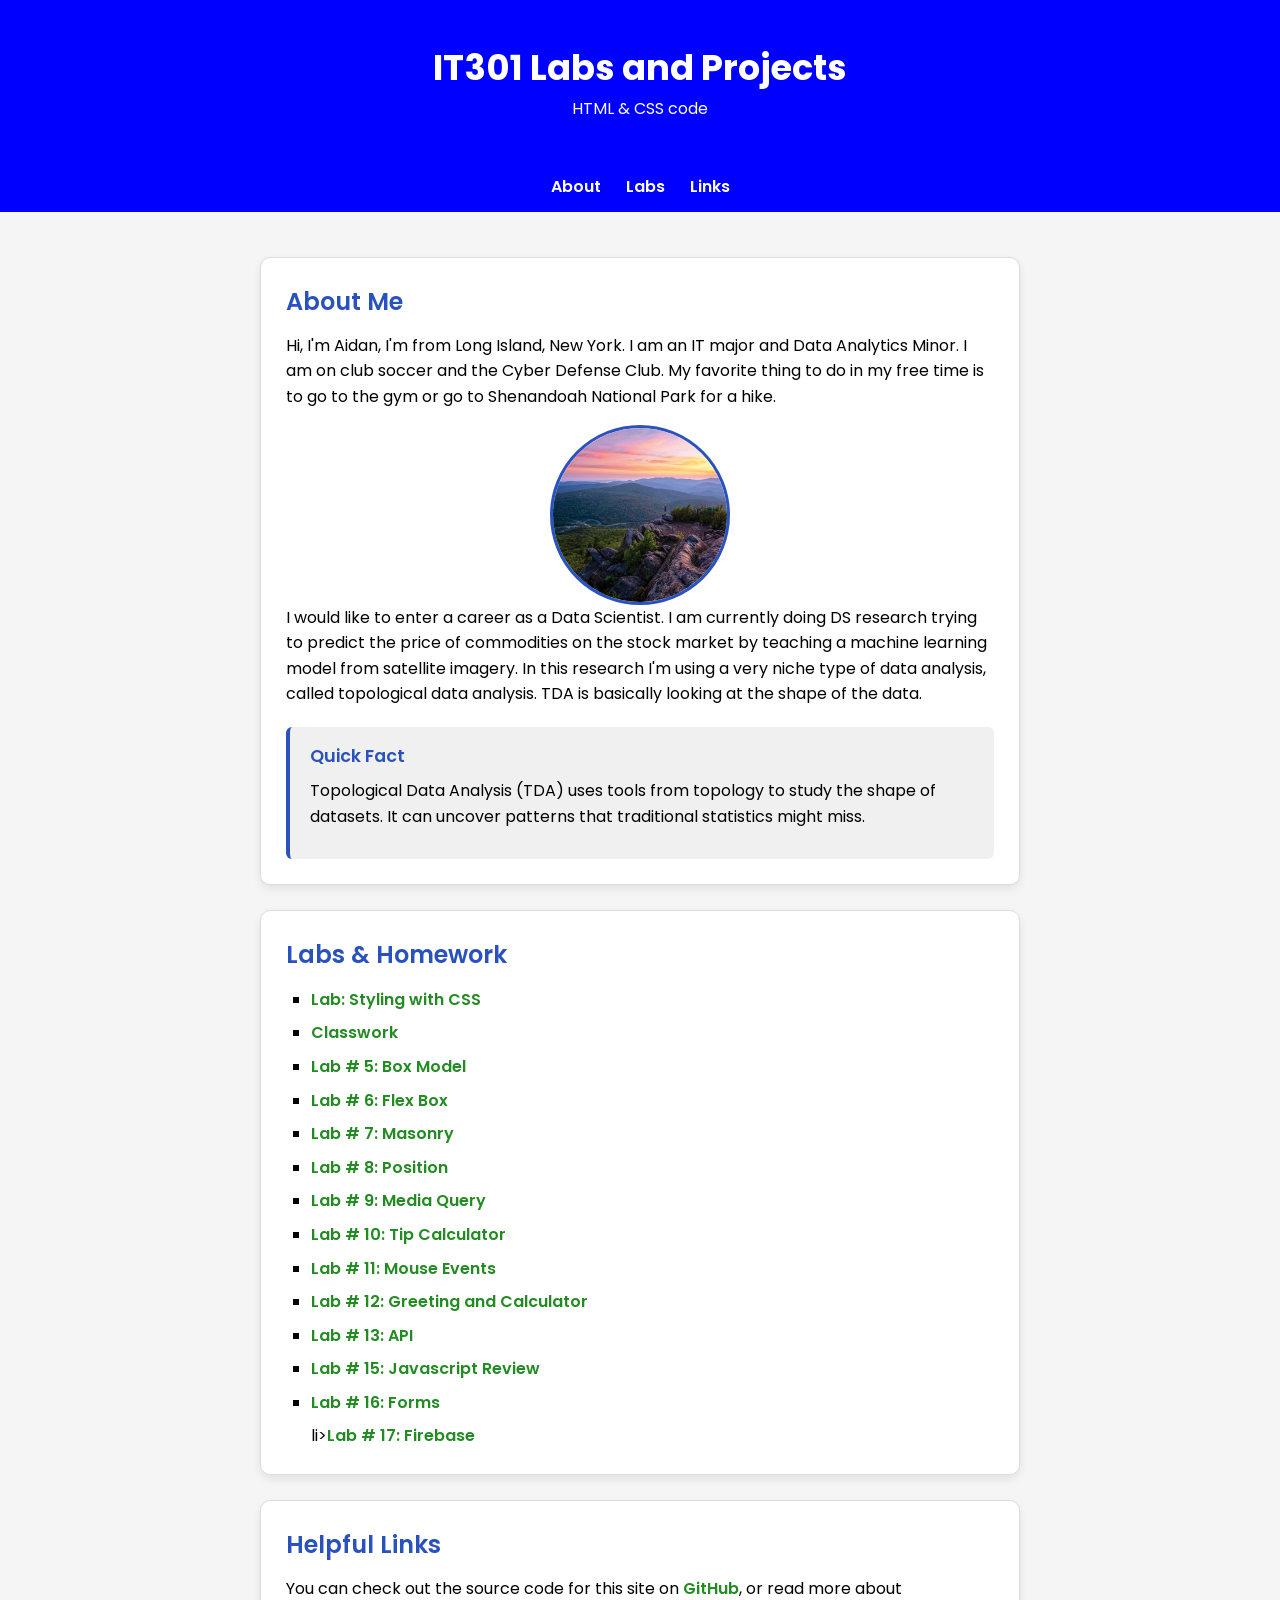
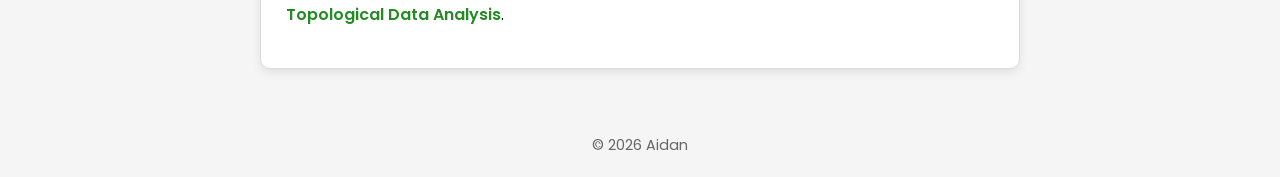
<file: index.html>
<!DOCTYPE html>
<html lang="en">
<head>
<meta charset="UTF-8">
<meta name="viewport" content="width=device-width, initial-scale=1.0">
<title>IT301 Labs and Projects</title>
<link rel="preconnect" href="https://fonts.googleapis.com">
<link rel="preconnect" href="https://fonts.gstatic.com" crossorigin>
<link href="https://fonts.googleapis.com/css2?family=Poppins:wght@400;600;700&display=swap" rel="stylesheet">
<link rel="stylesheet" href="index-style.css">
</head>
<body>

<header>
    <h1>IT301 Labs and Projects</h1>
    <p>HTML &amp; CSS code</p>
</header>

<nav>
    <ul>
        <li><a href="#about">About</a></li>
        <li><a href="#labs">Labs</a></li>
        <li><a href="#links">Links</a></li>
    </ul>
</nav>

<main>

    <section id="about">
        <h2>About Me</h2>

        <article>
            <p>
                Hi, I'm Aidan, I'm from Long Island, New York. I am an IT major and Data Analytics Minor.
                I am on club soccer and the Cyber Defense Club. My favorite thing to do in my free time
                is to go to the gym or go to Shenandoah National Park for a hike.
            </p>
            <img src="Blue_ridge.jpg" alt="Shenandoah National Park in the Blue Ridge Mountains" class="profile-pic">
            <p>
                I would like to enter a career as a Data Scientist. I am currently doing DS research trying to
                predict the price of commodities on the stock market by teaching a machine learning model from
                satellite imagery. In this research I'm using a very niche type of data analysis, called
                topological data analysis. TDA is basically looking at the shape of the data.
            </p>
        </article>

        <aside>
            <h3>Quick Fact</h3>
            <p>Topological Data Analysis (TDA) uses tools from topology to study the shape of datasets. It can uncover patterns that traditional statistics might miss.</p>
        </aside>
    </section>

    <section id="labs">
        <h2>Labs &amp; Homework</h2>
        <ul>
            <li><a href="styling with CSS.html">Lab: Styling with CSS</a></li>
            <li><a href="forms_in_html.html">Classwork</a></li>
            <li><a href="Letters.html">Lab # 5: Box Model</a></li>
            <li><a href="flex_box.html">Lab # 6: Flex Box</a></li>
            <li><a href="masonry.html">Lab # 7: Masonry</a></li>
            <li><a href="position.html">Lab # 8: Position</a></li>
            <li><a href="lab-09.html">Lab # 9: Media Query</a></li>
            <li><a href="lab10.html">Lab # 10: Tip Calculator</a></li>
            <li><a href="lab11.html">Lab # 11: Mouse Events</a></li>
            <li><a href="lab12.html">Lab # 12: Greeting and Calculator</a></li>
            <li><a href="2lab13.html">Lab # 13: API</a></li>
            <li><a href="lab15-index.html">Lab # 15: Javascript Review</a></li>
            <li><a href="form.html">Lab # 16: Forms</a></li>
            li><a href="student.html">Lab # 17: Firebase</a></li>

        </ul>
    </section>

    <section id="links">
        <h2>Helpful Links</h2>
        <p>
            You can check out the source code for this site on
            <a href="https://github.com/Aidan-Donaghy26" target="_blank">GitHub</a>,
            or read more about
            <a href="https://en.wikipedia.org/wiki/Topological_data_analysis" target="_blank">Topological Data Analysis</a>.
        </p>
    </section>

</main>

<footer>
    <p>&#169; 2026 Aidan</p>
</footer>

</body>
</html>
</file>
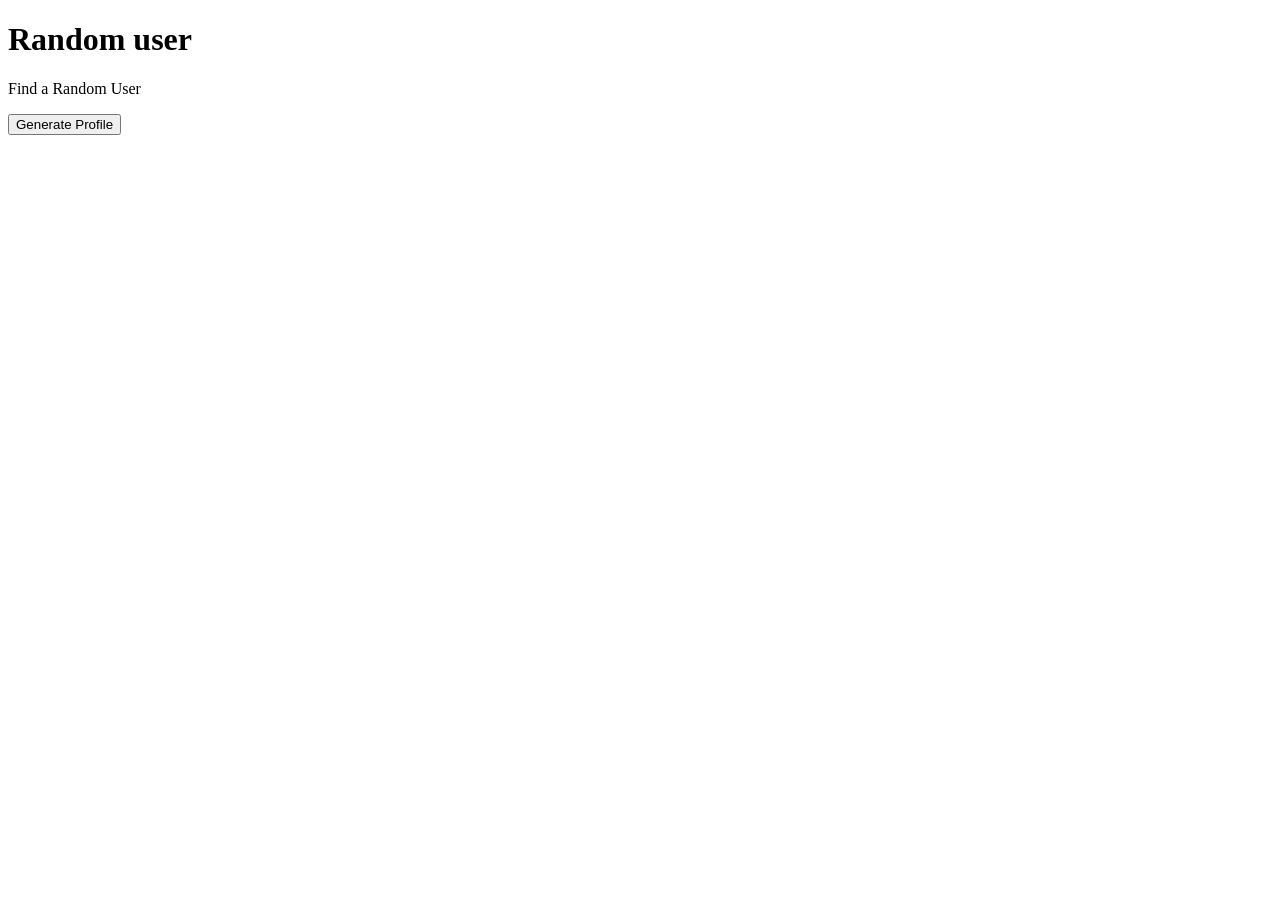
<file: 2lab13.html>
<!DOCTYPE html>
<html lang="en">
<head>
    <meta charset="UTF-8">
    <meta name="viewport" content="width=device-width, initial-scale=1">
    <title>Promise</title>
</head>
<body>
    <h1>Random user</h1>
    <p>Find a Random User</p>
    <script>
        /* const p = new Promise((resolve, reject) => {
            const grade = 90; 
            if (grade > 50) {
                resolve('Passed the class');
            } else {
                reject('You failed, whomp whomp');
            }
        });
        //console.log(p);

        //consume promise
        
        p.then((success) => 
            {console.log(success);
        }).catch((reason) => {
            console.log(reason);
        }).finally(() => {
            console.log('Thats all');
        });
        // consume promise with try catch, cleaner way
        
        const checkGrade = async () => {
            try {
                const result = await p;
                console.log(result);
            } catch (reason) {
                console.log(reason);
            } finally {
                console.log('Thats all');
            }
        };
        checkGrade(); */
        
        let img = document.createElement('img');
        let form = document.createElement('form');
        let button = document.createElement('button');
        let nameP = document.createElement('p');
        let emailP = document.createElement('p');
        let phoneP = document.createElement('p');

        form.action = '#';
        button.type = 'button';
        button.textContent = 'Generate Profile';
        form.appendChild(button);
        document.body.appendChild(form);
        document.body.append(img, nameP, emailP, phoneP);

        const getUser = async () => {
            try {
                const response = await fetch("https://randomuser.me/api/");
                if (!response.ok) throw new Error(response.status);
                const data = await response.json();
                const user = data.results[0];

                img.src = user.picture.large;
                img.alt = 'picture of a random user';
                nameP.textContent = user.name.first + ' ' + user.name.last;
                emailP.textContent = user.email;
                phoneP.textContent = user.phone;
            } catch (reason) {
                console.log(reason);
            }
        };

        button.addEventListener('click', getUser);
        getUser();
    </script>
</body>
</html>
</file>
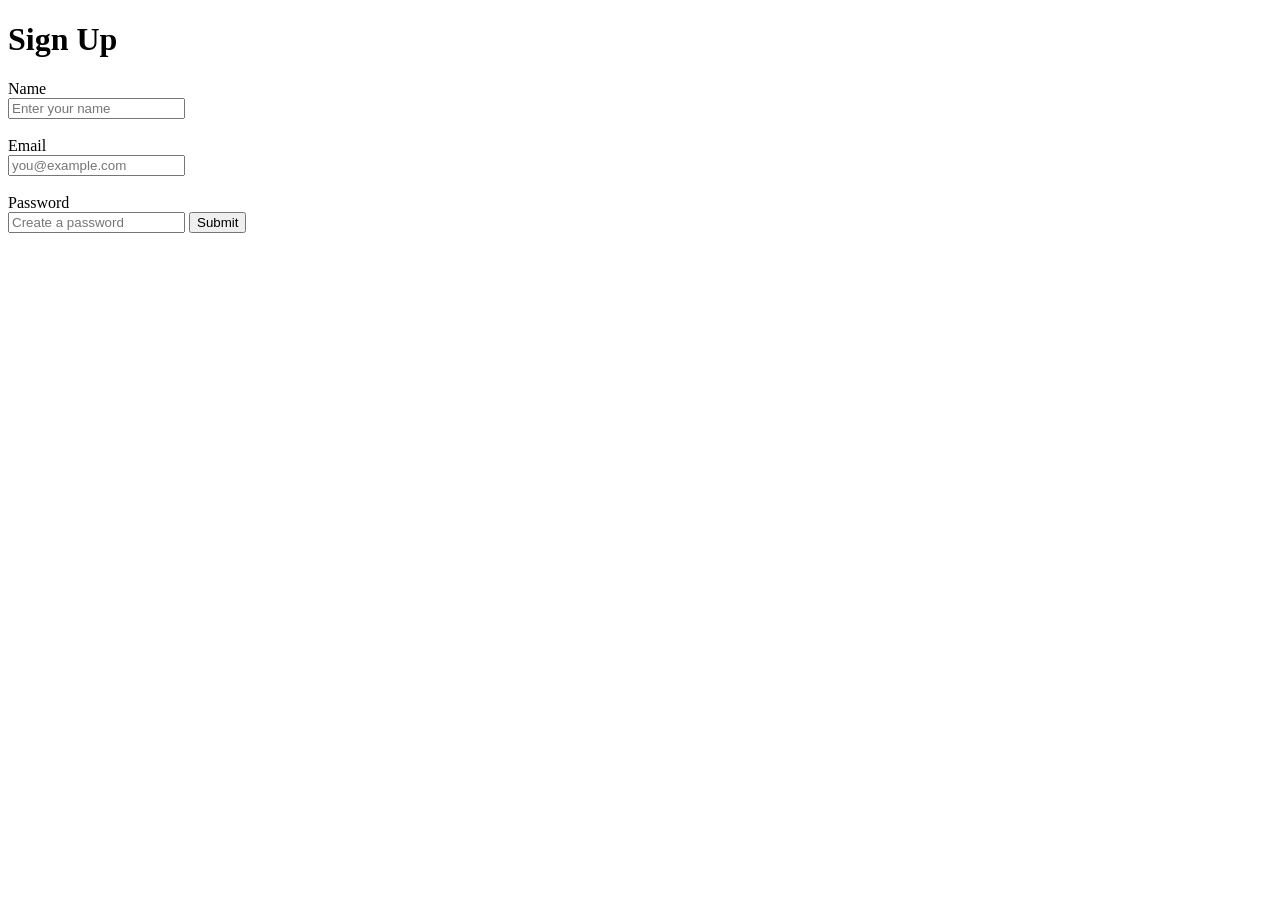
<file: form.html>
<!DOCTYPE html>
<html lang="en">
<head>
    <meta charset="UTF-8">
    <meta name="viewport" content="width=device-width, initial-scale=1.0">
    <title>Sign Up Form</title>
    <style>
        .invalid {
            color: red;
        }

        .valid {
            color: green;
        }
    </style>
</head>
<body>

    <h1>Sign Up</h1>

    <form id="signupForm">
        <label for="name">Name</label><br>
        <input type="text" id="name" name="name" placeholder="Enter your name" required>
        <br><br>

        <label for="email">Email</label><br>
        <input type="email" id="email" name="email" placeholder="you@example.com" required>
        <br><br>

        <label for="password">Password</label><br>
        <input type="password" id="password" name="password" placeholder="Create a password" required>

        <!-- Password rules: hidden at first-->
        <ul id="rules" hidden>
            <li id="ruleLength" class="invalid">At least 6 characters</li>
            <li id="ruleSpecial" class="invalid">Must include a special character (!@#$...)</li>
            <li id="ruleUpper" class="invalid">Must include an uppercase letter (A-Z)</li>
        </ul>

        <button type="submit">Submit</button>
    </form>

    <script>
        const form = document.getElementById('signupForm');
        const password = document.getElementById('password');
        const rules = document.getElementById('rules');
        const ruleLength = document.getElementById('ruleLength');
        const ruleSpecial = document.getElementById('ruleSpecial');
        const ruleUpper = document.getElementById('ruleUpper');

        // Step 2A: submit event
        form.addEventListener('submit', (event) => {
            event.preventDefault();
            window.location.href = "success.html";
        });

        // Step 2B and Step 3: check the password rules as the user types
        password.addEventListener('input', () => {
            const value = password.value;

            rules.hidden = false;   // show the rules once the user starts typing

            const hasLength = value.length >= 6;
            const hasSpecial = /[!@#$%^&*(),.?":{}|<>]/.test(value);
            const hasUpper = /[A-Z]/.test(value);

            ruleLength.classList.toggle('valid', hasLength);
            ruleLength.classList.toggle('invalid', !hasLength);

            ruleSpecial.classList.toggle('valid', hasSpecial);
            ruleSpecial.classList.toggle('invalid', !hasSpecial);

            ruleUpper.classList.toggle('valid', hasUpper);
            ruleUpper.classList.toggle('invalid', !hasUpper);
        });
    </script>
</body>
</html>
</file>
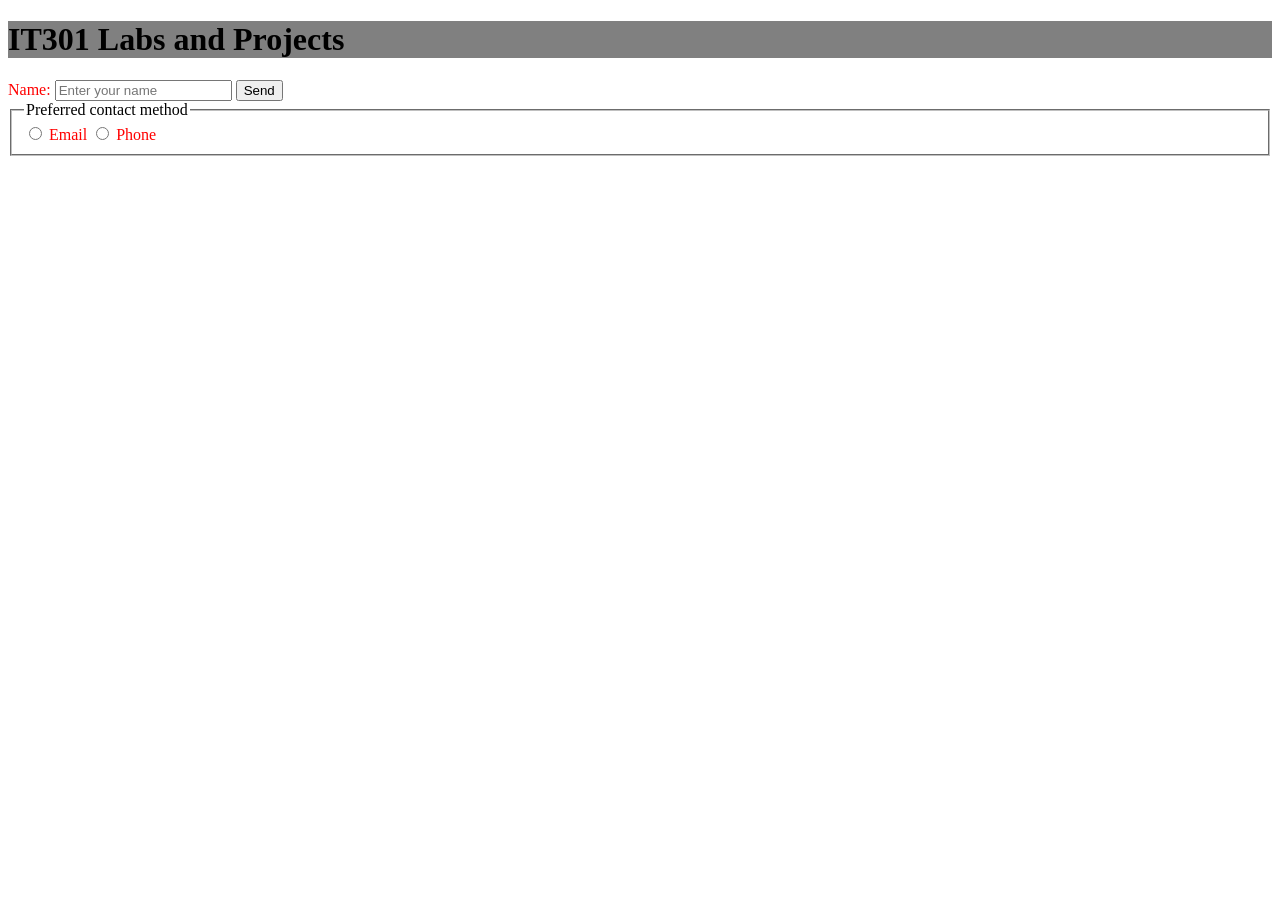
<file: forms_in_html.html>
<!DOCTYPE html>
<html lang="en">
<head>
    <meta charset="UTF-8">
    <meta name="viewport" content="width=device-width, initial-scale=1.0">
    <title>Forms Practice</title>
    <link rel="stylesheet" href="styles.css">
</head>
<body>
    <h1>
        IT301 Labs and Projects
    </h1>
    <form>
        <label for="username">  Name:</label>
        <input id="username" type="text" name="username" placeholder="Enter your name">
        <button type="submit">Send</button>
    </form>
    <fieldset>
        <legend>Preferred contact method</legend>
        <input type="radio" id="c1" name="contact"> <label for="c1">Email</label>
        <input type="radio" id="c2" name="contact"> <label for="c2">Phone</label>
    </fieldset>
</body>
</html>
</file>
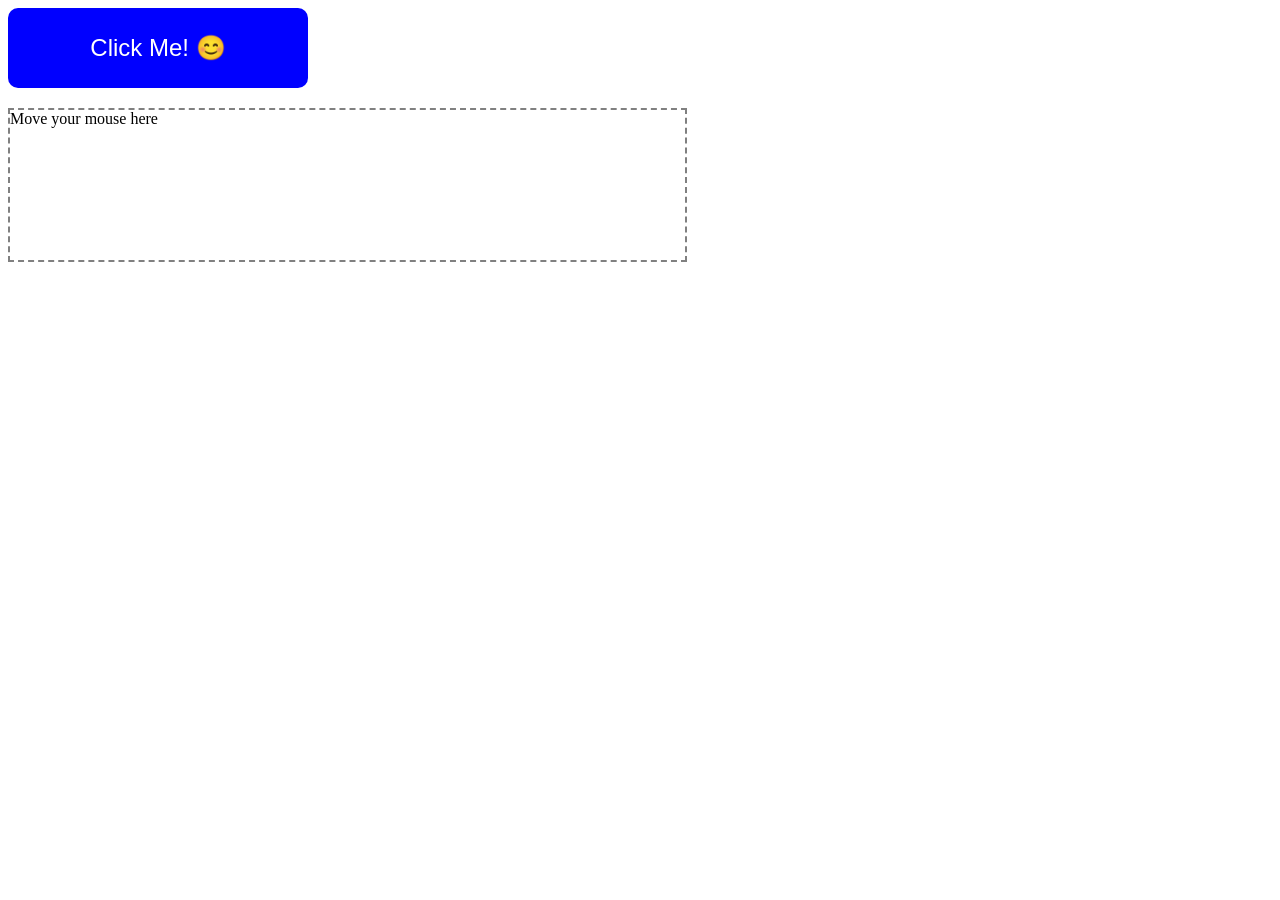
<file: lab11.html>
<!DOCTYPE html>
<html lang="en">
<head>
    <meta charset="UTF-8">
    <meta name="viewport" content="width=device-width, initial-scale=1.0">
    <title>Button Events</title>
    <style>
        #myButton {
            background-color: blue;
            color: white;
            font-size: 24px;
            width: 300px;
            height: 80px;
            padding: 15px 30px;
            border: none;
            border-radius: 10px;
            cursor: pointer;
        }

        #moveArea {
            width: 75vh;
            height: 150px;
            margin-top: 20px;
            border: 2px dashed gray;
        }
    </style>
</head>
<body>

    <button id="myButton">Click Me! 😊</button>

    <div id="moveArea">Move your mouse here</div>

    <script>
        const myButton = document.getElementById('myButton');
        const moveArea = document.getElementById('moveArea');

        function doNotClick(event) {
            event.target.textContent = 'Do not click! 😠';
            event.target.style.backgroundColor = 'yellow';
            event.target.style.color = 'black';
        }

        function ouch(event) {
            event.target.textContent = 'Ouch! 🤕';
            event.target.style.backgroundColor = 'red';
            event.target.style.color = 'white';
        }

        function phew(event) {
            event.target.textContent = 'Phew! 😌';
            event.target.style.backgroundColor = 'lightgreen';
            event.target.style.color = 'black';
        }

        function doubleTrouble(event) {
            event.target.textContent = 'Double trouble! 🤩';
            event.target.style.backgroundColor = 'pink';
            event.target.style.color = 'black';
        }

        function iSeeYou() {
            myButton.textContent = 'I see you! 👀';
            myButton.style.backgroundColor = 'lightblue';
            myButton.style.color = 'black';
        }

        myButton.addEventListener('mouseover', doNotClick);
        myButton.addEventListener('click', ouch);
        myButton.addEventListener('mouseout', phew);
        myButton.addEventListener('dblclick', doubleTrouble);
        moveArea.addEventListener('mousemove', iSeeYou);
    </script>

</body>
</html>
</file>
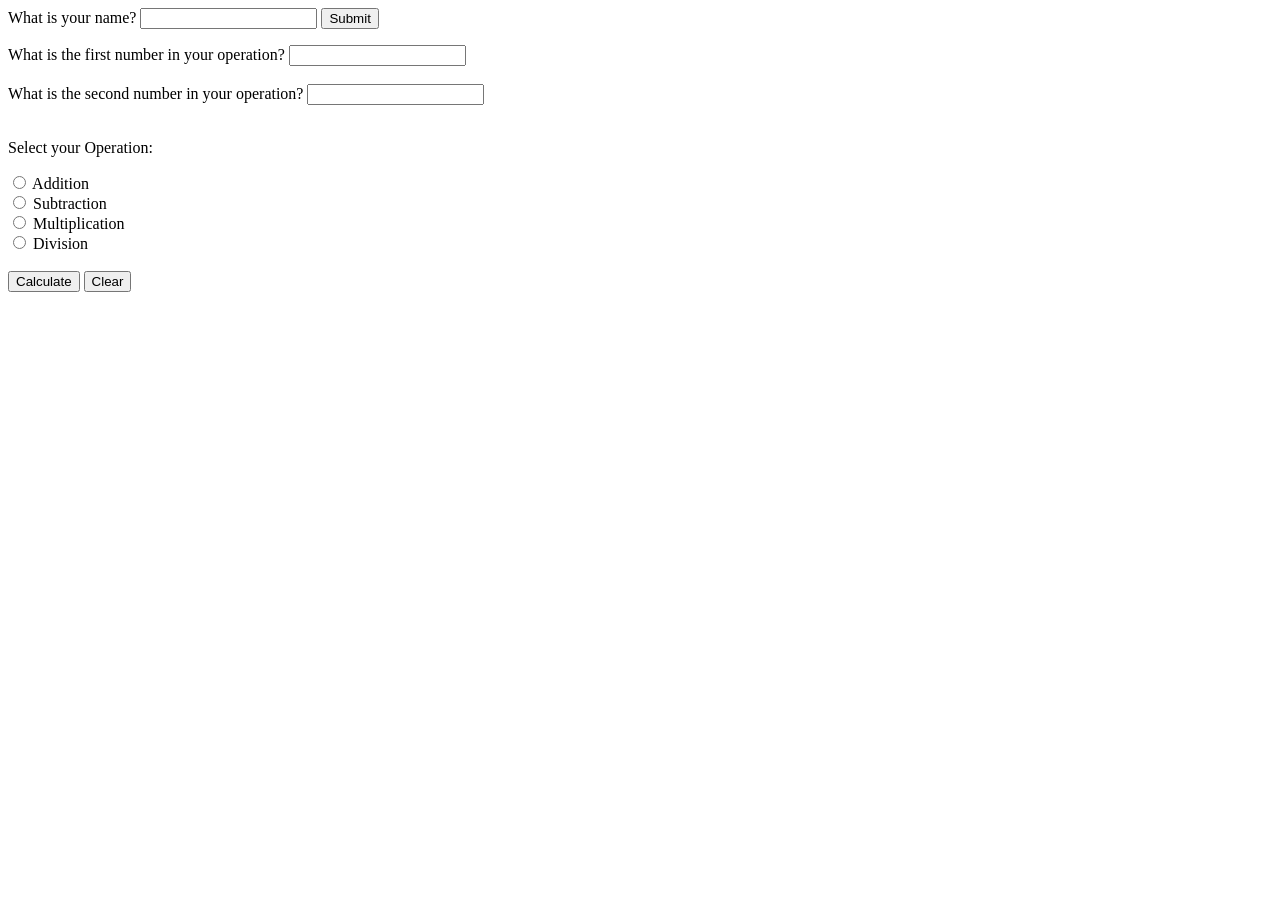
<file: lab12.html>
<!DOCTYPE html>
<html lang="en">
<head>
<meta charset="UTF-8">
<meta name="viewport" content="width=device-width, initial-scale=1">
<title>Lab 12: Greeting and Calculator</title>
</head>
<body>

<form id="calcForm">
    <label for="name">What is your name?</label>
    <input type="text" id="name">
    <button type="button" id="button">Submit</button>
    <p id="result"></p>

    <label for="first_num">What is the first number in your operation?</label>
    <input type="number" id="first_num" step="any"><br><br>
    <label for="second_num">What is the second number in your operation?</label>
    <input type="number" id="second_num" step="any"><br><br>

    <p>Select your Operation:</p>
    <label><input type="radio" name="oper" value="add"> Addition</label><br>
    <label><input type="radio" name="oper" value="sub"> Subtraction</label><br>
    <label><input type="radio" name="oper" value="multi"> Multiplication</label><br>
    <label><input type="radio" name="oper" value="divi"> Division</label><br><br>

    <button type="button" id="select">Calculate</button>
    <button type="button" id="clear">Clear</button>
    <p id="answer"></p>
</form>

<script>
const nameInput = document.getElementById('name');
const result = document.getElementById('result');
const firstInput = document.getElementById('first_num');
const secondInput = document.getElementById('second_num');
const answer = document.getElementById('answer');


document.getElementById('button').addEventListener('click', function () {
    const userName = nameInput.value.trim();
    result.textContent = 'Hi ' + (userName) + ', Welcome to my website!!';
});


document.getElementById('select').addEventListener('click', function () {
    const oper = document.querySelector('input[name="oper"]:checked');

    if (firstInput.value === '' || secondInput.value === '') {
        answer.textContent = 'Please enter valid numbers';
        return;
    }
    if (oper === null) {
        answer.textContent = 'Select an operation';
        return;
    }

    const a = Number(firstInput.value);
    const b = Number(secondInput.value);
    let value;

    if (oper.value === 'add') {
        value = a + b;
    } else if (oper.value === 'sub') {
        value = a - b;
    } else if (oper.value === 'multi') {
        value = a * b;
    } else {
        if (b === 0) {
            answer.textContent = 'You cannot divide by zero.';
            return;
        }
        value = a / b;
    }

    answer.textContent = 'The result is: ' + value;
});


document.getElementById('clear').addEventListener('click', function () {
    document.getElementById('calcForm').reset();
    result.textContent = '';
    answer.textContent = '';
});
</script>

</body>
</html>
</file>
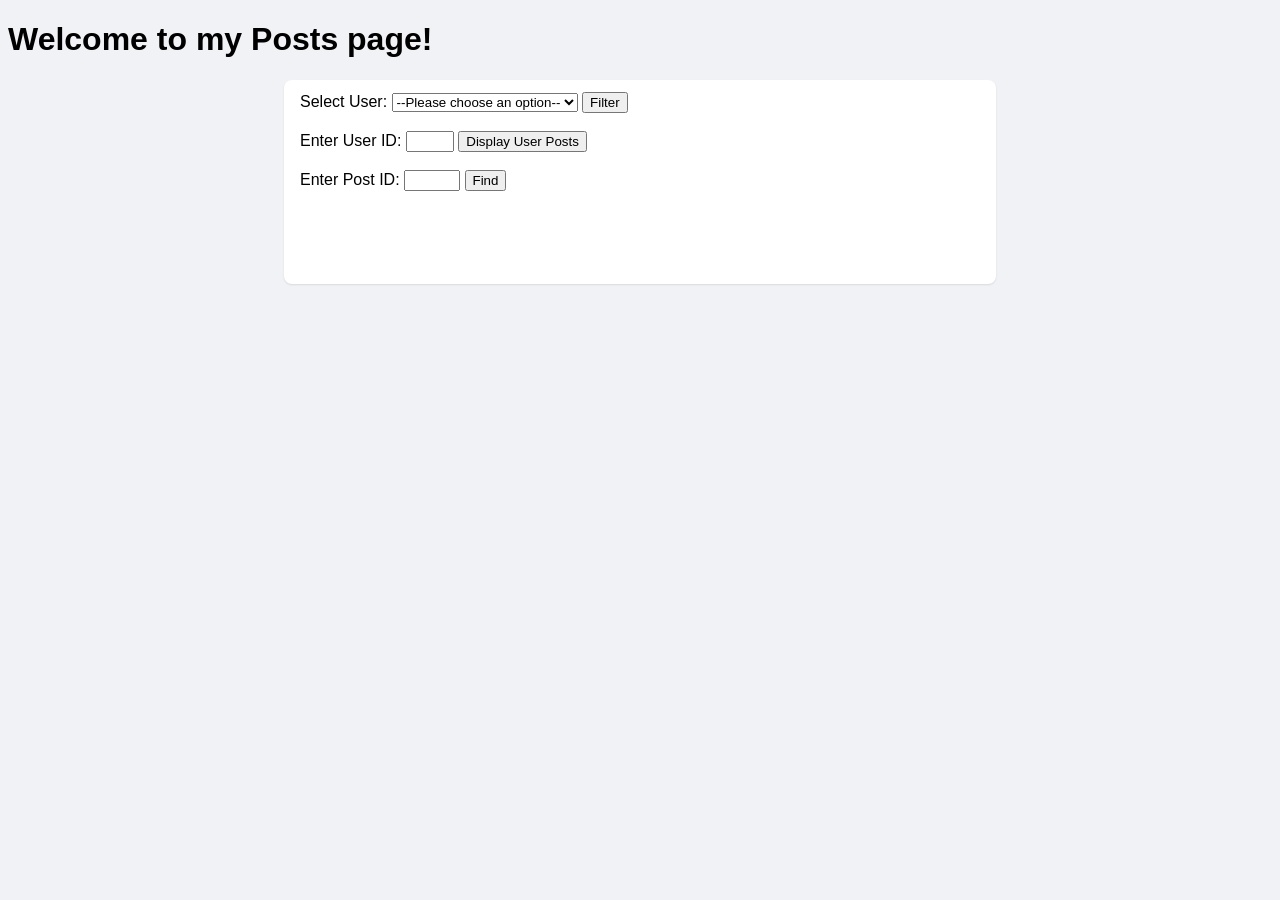
<file: lab15-index.html>
<!DOCTYPE html>
<html lang="en">
<head>
    <meta charset="UTF-8">
    <meta name="viewport" content="width=device-width, initial-scale=1.0">
    <title>Posts </title>

    <style>
       body {
          background-color: #f0f2f5;
          font-family: Helvetica, Arial, sans-serif;
       }

       form {
          min-height: 180px;
       }

       article, form {
          background-color: #ffffff;
          border-radius: 8px;
          box-shadow: 0 1px 2px rgba(0, 0, 0, 0.1);
          padding: 12px 16px;
          margin-bottom: 16px;
          max-width: 680px;
          margin-left: auto;
          margin-right: auto;
       }

       h2 {
          color: #050505;
          font-size: 0.9375rem;
          font-weight: 600;
          margin: 0 0 4px 0;
       }

       p {
          color: #050505;
          font-size: 0.9375rem;
          line-height: 1.3333;
          margin: 8px 0 0 0;
       }
    </style>
</head>

<body>
<h1> Welcome to my Posts page! </h1>

    <form action="#">

        <label for="userID">Select User:</label>
        <select id="userID">
            <option value="">--Please choose an option--</option>
            <option value="1">User 1</option>
            <option value="2">User 2</option>
            <option value="3">User 3</option>
            <option value="4">User 4</option>
            <option value="5">User 5</option>
            <option value="6">User 6</option>
            <option value="7">User 7</option>
        </select>

        <button type="button" id="filterBtn">Filter</button>

        <br><br>

        <label for="displayUserID">Enter User ID:</label>
        <input type="number" id="displayUserID" min="1" max="10">

        <button type="button" id="displayUserBtn">Display User Posts</button>

        <br><br>

        <label for="postID">Enter Post ID:</label>
        <input type="number" id="postID" min="1" max="100">

        <button type="button" id="findBtn">Find</button>

    </form>

    <script>
        const filterBtn = document.getElementById('filterBtn');
        const displayUserBtn = document.getElementById('displayUserBtn');
        const findBtn = document.getElementById('findBtn');
        let posts = [];

        //task 1: get all posts, stores them in the array
        async function loadPosts() {
            try {
                const response = await fetch('https://jsonplaceholder.typicode.com/posts');
                posts = await response.json();
                console.table(posts);
                displayPosts(posts);   // calls task 2's function
            } catch (error) {console.error(error);}
        }
        // Removes every article on the page (ur code pasted in)
        function clearArticles() {
            document.querySelectorAll('article').forEach((article) => {
                article.remove();
            });
        }
        //task2
        function displayPosts(list) {
            clearArticles();
            list.forEach(post => {
                const article = document.createElement('article');
                const title = document.createElement('h2');
                title.textContent = post.title;
                const body = document.createElement('p');
                body.textContent = post.body;
                const ids = document.createElement('p');
                ids.textContent = `User ID is ${post.userId} and Post ID is ${post.id}`;
                article.appendChild(title);
                article.appendChild(body);
                article.appendChild(ids);
                document.body.appendChild(article);
            });
        }
        // Both tasks 3 & 4
        filterBtn.addEventListener('click', () => {
            const userID = Number(document.getElementById('userID').value);
            if (userID) {
                const userPosts = posts.filter(post => post.userId === userID);
                displayPosts(userPosts);
            }
        });

        // task 5  userID on the page
        displayUserBtn.addEventListener('click', () => {
            const userID = Number(document.getElementById('displayUserID').value);
            if (userID) {
                const userPosts = posts.filter(post => post.userId === userID);
                displayPosts(userPosts);
            }
        });
        // task 6-finds one post by Post ID
        findBtn.addEventListener('click', () => {
            const postID = Number(document.getElementById('postID').value);
            if (postID) {
                const post = posts.find(p => p.id === postID);
                displayPosts([post]);
            }
        });
        loadPosts();    
    </script>
</body>
</html>
</file>
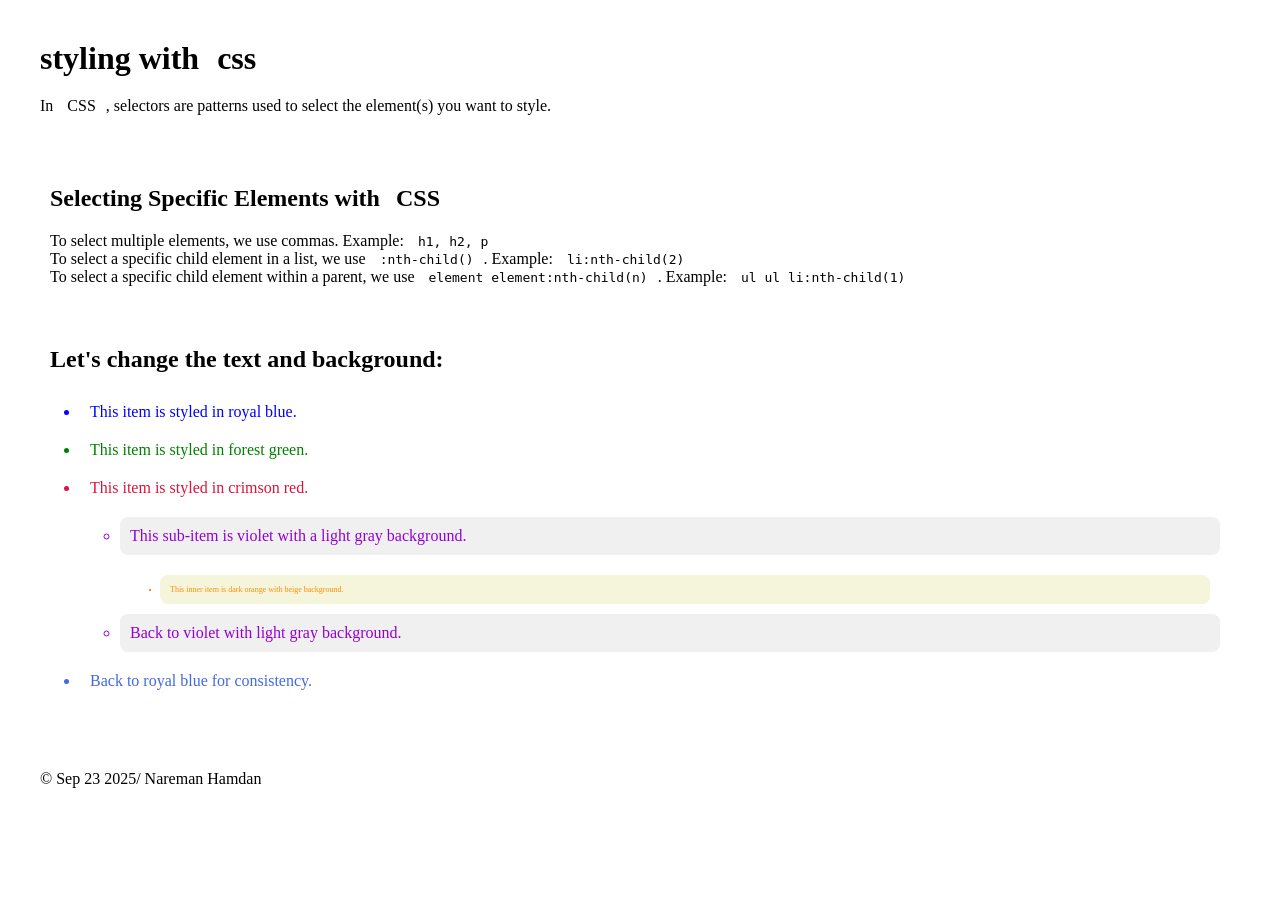
<file: styling with CSS.html>
<!DOCTYPE html>
<html lang="en">
<head>
  <meta charset="UTF-8">
  <meta name="viewport" content="width=device-width, initial-scale=1.0">
  <title>Styling with CSS</title>
  <link rel="stylesheet" href="style.css">
</head>
<body>


  <header>
    <h1>styling with <span>css</span></h1>
    <p>In <span>CSS</span>, selectors are patterns used to select the element(s) you want to style.</p>
  </header>

 <main>

    <section>
      <h2>Selecting Specific Elements with <span>CSS</span></h2>
      <p>
        To select multiple elements, we use commas. Example: <code>h1, h2, p</code><br>
        To select a specific child element in a list, we use <code>:nth-child()</code>. Example: <code>li:nth-child(2)</code><br>
        To select a specific child element within a parent, we use <code>element element:nth-child(n)</code>. Example: <code>ul ul li:nth-child(1)</code>

      </p>
    </section>
    
    <section>
        <h2>Let's change the text and background:</h2>
        <ul>
          <li>This item is styled in royal blue.</li>
          <li>This item is styled in forest green.</li>
          <li>This item is styled in crimson red.</li>

          <ul>
            <li>This sub-item is violet with a light gray background.</li>
            <ul>
              <li>This inner item is dark orange with beige background.</li>
            </ul>
            <li>Back to violet with light gray background.</li>
          </ul>

          <li>Back to royal blue for consistency.</li>
        </ul>
      </section>
  
  </main>

  <footer>
    <p>&#169; Sep 23 2025/ Nareman Hamdan</p>
  </footer>

</body>
</html>
</file>
<file: index-style.css>
/* index-style.css for lab#4 */
* {
margin: 0;
padding: 0;
box-sizing: border-box;
}

body {
font-family: 'Poppins', sans-serif;
background-color: whitesmoke;
color: black;
line-height: 1.6;
}

header{
background-color: blue;
color: #ffffff;
padding: 40px 20px;
text-align: center;
}

header h1 {
font-size: 2.2em;
font-weight: 700;
}

nav {
background-color: blue;
padding: 12px 20px;
text-align: center;
}

nav ul {
list-style-type: none;
display: flex;
justify-content: center;
gap: 25px;
}

nav a {
color: #ffffff;
font-weight: 600;
}

nav a:hover {
text-decoration: underline;
}

main {
max-width: 800px;
margin: 0 auto;
padding: 20px;
}

section {
background-color: #ffffff;
border: 1px solid #dcdcdc;
border-radius: 10px;
box-shadow: 0 4px 8px rgba(0, 0, 0, 0.08);
padding: 25px;
margin: 25px 0;
}

section h2 {
color: #2a52be;
font-weight: 600;
margin-bottom: 12px;
}

section p {
margin-bottom: 15px;
}

article {
margin-bottom: 20px;
}

aside {
background-color: #f0f0f0;
border-left: 4px solid #2a52be;
border-radius: 6px;
padding: 15px 20px;
margin-top: 15px;
}

aside h3 {
color: #2a52be;
font-size: 1.1em;
font-weight: 600;
margin-bottom: 8px;
}

.profile-pic {
display: block;
width: 180px;
height: 180px;
object-fit: cover;
border: 3px solid #2a52be;
border-radius: 50%;
margin: 15px auto 0;
}

#labs ul {
list-style-type: square;
padding-left: 25px;
}

#labs li {
margin-bottom: 8px;
}

a {
color: #228b22;
text-decoration: none;
font-weight: 600;
}

a:hover {
text-decoration: underline;
}

footer {
text-align: center;
padding: 20px;
color: #666666;
font-size: 0.9em;
}
</file>
<file: styles.css>
h1 {
    background-color: gray;
}
label{
    color: red;
}
</file>
<file: style.css>
*{
    padding:10px;
    margin:0;
}


section{  
  margin: 20px 0;
}

ul{    
  padding-left: 40px;
}

ul ul ul {
  margin-top: 10px;
}

/* 1. Headings */
li:nth-child(1) {
  color: blue
}
li:nth-child(2) {
  color: green
}
li:nth-child(3) {
  color: crimson
}

section > ul > li:last-child {
  color: royalblue
}
/* 2. Force 'CSS' to stay uppercase */
 

/* 3. Paragraph styling */
    
   

/* 4. Section borders */
    


/* 5. List styling */



/* Main list item colors */
    


/* Sub-list */
section > ul > ul > li:nth-child(1) {
    color: darkviolet;
    background-color: #f0f0f0;
    border-radius: 8px;
}

/* Inner sub-list */
section > ul > ul > ul li:nth-child(1) {
  color: darkorange;
  background-color: beige;
  border-radius: 8px;
  font-size: 0.5em;
}

/* Second violet item in sublist */
section > ul > ul > li:nth-child(3) {
  color: darkviolet;
  background-color: #f0f0f0;
  border-radius: 8px;
}

/* Final main list item */
  

/* Footer */
</file>
